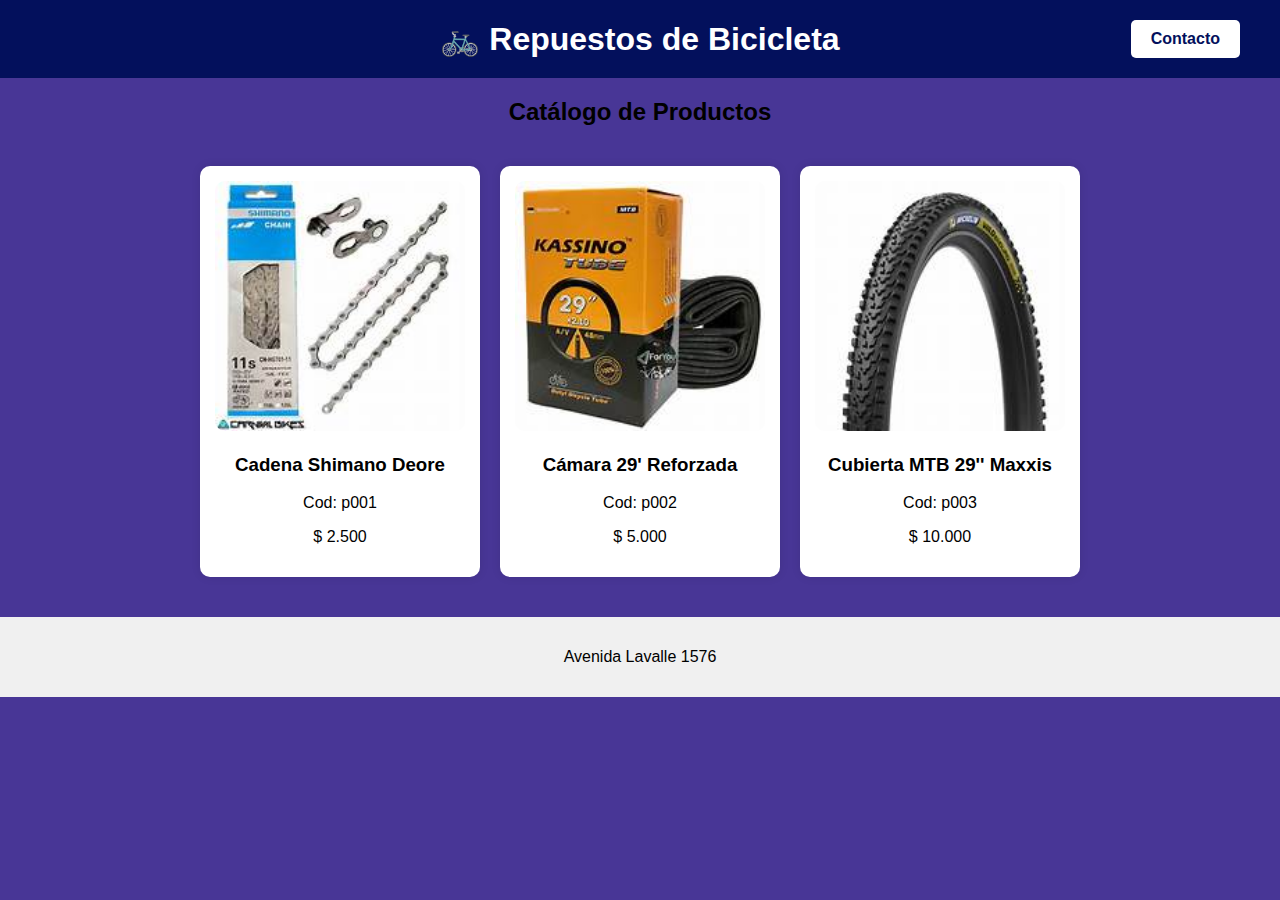
<file: index.html>
<!DOCTYPE html>
<html lang="es">
<head>
    <meta charset="UTF-8">
    <meta name="viewport" content="width=device-width, initial-scale=1.0">
    <title>Bicicleteria Orly - Catálogo</title>
    <link rel="stylesheet" href="css/style.css">
</head>
<body>

    <header>
        <div class="header-container">
            <h1>🚲 Repuestos de Bicicleta</h1>
            <a href="pages/contacto.html" class="btn-contacto">Contacto</a>
        </div>
    </header>

    <main>
        <h2 class="text-center">Catálogo de Productos</h2>

        <section id="productos"></section>

    </main>

    <footer>
        <p>Avenida Lavalle 1576</p>
    </footer>

    <script src="./js/app.js"></script>
</body>
</html>
</file>
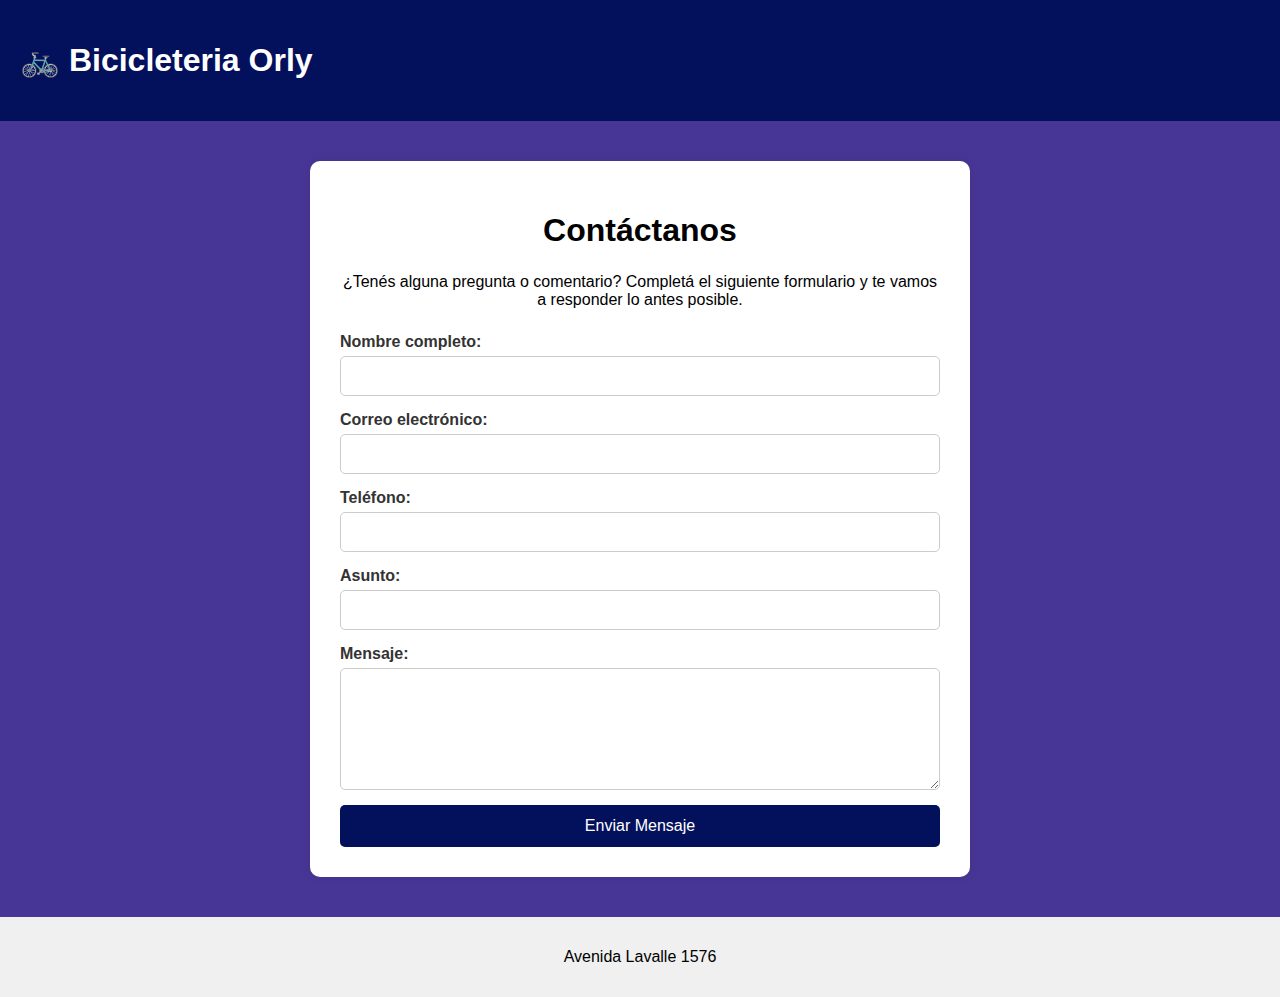
<file: pages/contacto.html>
<!DOCTYPE html>
<html lang="es">
<head>
    <meta charset="UTF-8">
    <meta name="viewport" content="width=device-width, initial-scale=1.0">
    <title>Bicicleteria Orly - Contacto</title>
    <link rel="stylesheet" href="../css/style.css">
</head>
<body>

    <header>
        <h1>🚲 Bicicleteria Orly</h1>
    </header>

    <main class="container my-5">
        <div class="contact-form mx-auto" style="max-width: 600px;">
            <h1 class="text-center mb-4">Contáctanos</h1>
            <p class="text-center mb-4">¿Tenés alguna pregunta o comentario? Completá el siguiente formulario y te vamos a responder lo antes posible.</p>
            <form id="contactForm" action="https://formspree.io/f/manaeqep" method="POST">
                <div class="form-group">
                    <label for="nombre">Nombre completo:</label>
                    <input type="text" id="nombre" name="nombre" required>
                </div>

                <div class="form-group">
                    <label for="email">Correo electrónico:</label>
                    <input type="email" id="email" name="email" required>
                </div>

                <div class="form-group">
                    <label for="telefono">Teléfono:</label>
                    <input type="tel" id="telefono" name="telefono">
                </div>

                <div class="form-group">
                    <label for="asunto">Asunto:</label>
                    <input type="text" id="asunto" name="asunto" required>
                </div>

                <div class="form-group">
                    <label for="mensaje">Mensaje:</label>
                    <textarea id="mensaje" name="mensaje" required></textarea>
                </div>

                <div class="mb-3">

                </div>

                <button type="submit" id="button">Enviar Mensaje</button>
            </form>
        </div>
    </main>

    <footer>
        <p>Avenida Lavalle 1576</p>
    </footer>

</body>
</html>
</file>
<file: css/style.css>
body {
    font-family: Arial, sans-serif;
    margin: 0;
    padding: 0;
    background: #483696;
}

header {
    background: #03105c;
    color: white;
    padding: 20px;
}

.header-container {
    display: flex;
    justify-content: center;
    align-items: center;
    max-width: 1200px;
    margin: 0 auto;
    position: relative;
}

.header-container h1 {
    margin: 0;
}

.btn-contacto {
    background: white;
    color: #03105c;
    padding: 10px 20px;
    text-decoration: none;
    border-radius: 5px;
    font-weight: bold;
    position: absolute;
    right: 0;
}

.btn-contacto:hover {
    background: #ddd;
}

#productos {
    display: flex;
    flex-wrap: wrap;
    gap: 20px;
    padding: 20px;
    justify-content: center;
}

.card {
    background: white;
    width: 250px;
    padding: 15px;
    border-radius: 10px;
    box-shadow: 0 0 10px rgba(0,0,0,0.1);
    text-align: center;
}

.card img {
    width: 100%;
    border-radius: 10px;
}

#usuario, #carrito {
    background: white;
    margin: 20px;
    padding: 20px;
    border-radius: 10px;
    width: 300px;
}

#usuario form, #carrito {
    display: flex;
    flex-direction: column;
    gap: 10px;
}

#usuario input {
    padding: 10px;
    border-radius: 5px;
    border: 1px solid #ccc;
}

#usuario button, #carrito button {
    padding: 10px;
    border: none;
    background: #03105c;
    color: white;
    border-radius: 5px;
    cursor: pointer;
}

#carrito ul {
    list-style: none;
    padding: 0;
}

/* Contact Page Styles */
.contact-form {
    background: white;
    padding: 30px;
    border-radius: 10px;
    box-shadow: 0 0 10px rgba(0,0,0,0.1);
    margin: 40px auto;
}

.text-center {
    text-align: center;
}

.mb-4 {
    margin-bottom: 1.5rem;
}

.form-group {
    margin-bottom: 15px;
    display: flex;
    flex-direction: column;
}

.form-group label {
    margin-bottom: 5px;
    font-weight: bold;
    color: #333;
}

.form-group input, .form-group textarea {
    padding: 10px;
    border-radius: 5px;
    border: 1px solid #ccc;
    font-size: 1rem;
}

.form-group textarea {
    resize: vertical;
    min-height: 100px;
}

#button {
    padding: 12px 20px;
    border: none;
    background: #03105c;
    color: white;
    border-radius: 5px;
    cursor: pointer;
    font-size: 1rem;
    width: 100%;
    transition: background 0.3s;
}

#button:hover {
    background: #051a8c;
}

footer {
    background: #f0f0f0;
    text-align: center;
    padding: 15px;
    margin-top: 20px;
}
</file>
